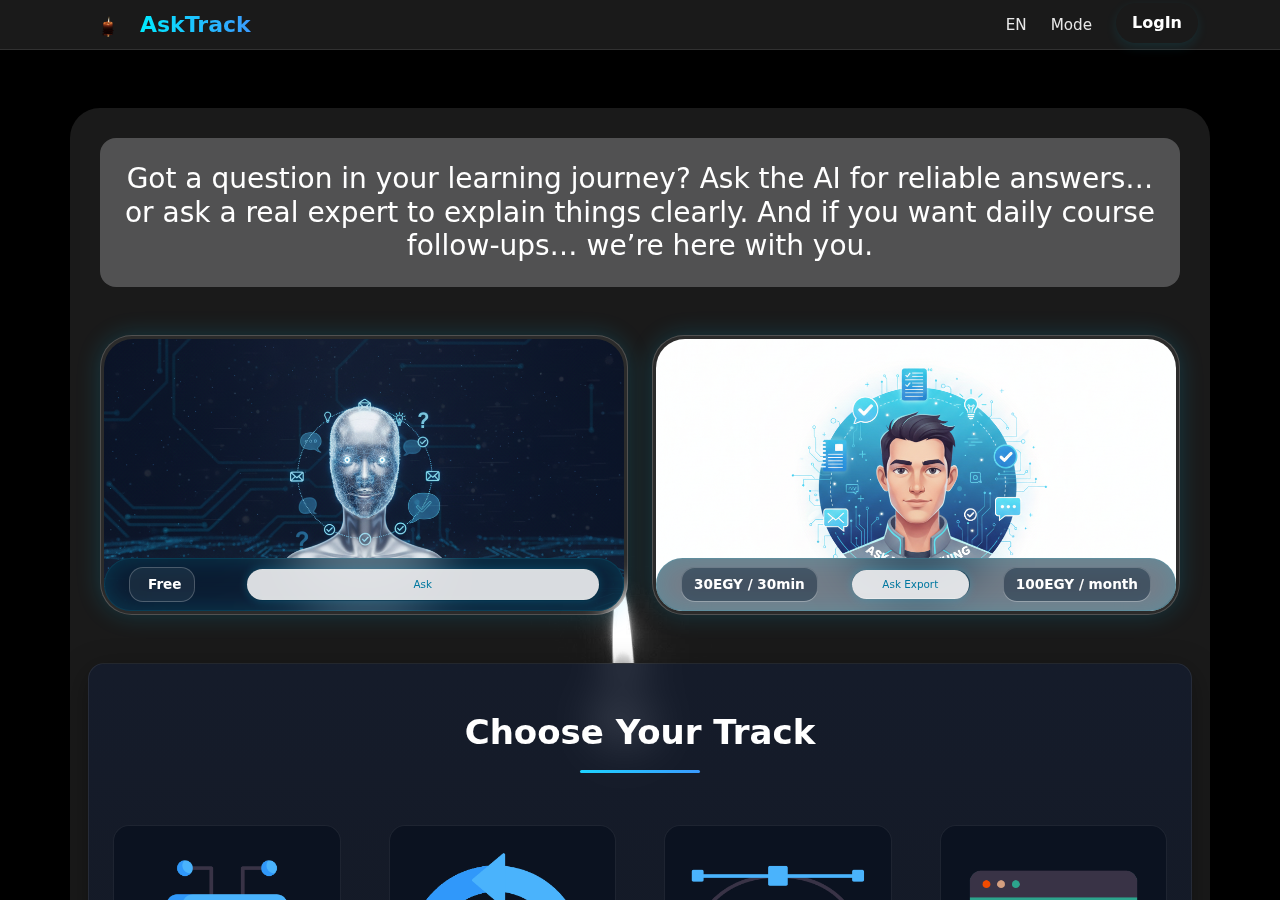
<file: frontend/index.html>
<!DOCTYPE html>
<html lang="en">
  <head>
    <meta charset="UTF-8" />
    <meta name="viewport" content="width=device-width, initial-scale=1.0" />
    <title>AskTrack Pro</title>
    <!-- Google font -->
    <link rel="preconnect" href="https://fonts.googleapis.com" />
    <link rel="preconnect" href="https://fonts.gstatic.com" crossorigin />
    <link
      href="https://fonts.googleapis.com/css2?family=Sansita+Swashed:wght@300..900&display=swap"
      rel="stylesheet"
    />
    <!-- Bootstrap CSS -->
    <link rel="stylesheet" href="bootstrap/bootstrap.min.css" />
    <!-- Custom CSS -->
    <link rel="stylesheet" href="css/style.css" />
  </head>
  <body>
    <nav id="nav" class="position-fixed top-0 start-0 end-0 text-white">
      <div class="container d-flex justify-content-between align-items-center">
        <div class="logo glass-logo d-flex align-items-center gap-2">
          <img src="images/logo.png" alt="logo" class="logo-img" />
          <span class="logo-text">AskTrack</span>
        </div>

        <ul class="nav-menu m-0 d-flex align-items-center gap-4">
          <li class="nav-dropdown">
            <a>EN</a>
            <div class="nav-dropdown-content">
              <div class="glass-bg-width-temp"></div>
              <div class="glass-bg">
                <a>Ar</a>
                <a>Fr</a>
              </div>
            </div>
          </li>

          <li class="nav-dropdown">
            <a>Mode</a>
            <div class="nav-dropdown-content">
              <div class="glass-bg-width-temp"></div>
              <div class="glass-bg">
                <a>Dark Mode</a>
                <a>White Mode</a>
              </div>
            </div>
          </li>

          <li>
            <button class="login-btn">LogIn</button>
          </li>
        </ul>
      </div>
    </nav>

    <main class="overflow-auto">
      <section class="section-1 container my-5 text-white">
        <h1 class="ar fs-5">
          عندك سؤال في طريقك التعلّمي؟ اسأل AI بإجابات مؤكدة… أو اسأل خبير
          يشرحلك ويوضح. ولو عايز متابعة يومية للكورس… إحنا معاك.
        </h1>
        <h1 class="en m-0 fs-3 bg-light p-4 bg-opacity-25 rounded-4">
          Got a question in your learning journey? Ask the AI for reliable
          answers… or ask a real expert to explain things clearly. And if you
          want daily course follow-ups… we’re here with you.
        </h1>
        <div class="mt-5">
          <div class="row">
            <div class="col-sm-12 col-md-6">
              <div class="card">
                <div class="profile-pic">
                  <img src="images/ai.png" alt="" />
                </div>
                <div class="bottom">
                  <div class="content">
                    <span class="name en"
                      ><a href="pages/askai/askAi.html">Ask AI</a></span
                    >
                    <span class="about-me en"
                      >Instant answers for any question.
                    </span>
                    <span class="name ar">اسأل AI</span>
                    <span class="about-me ar">إجابات فورية لأي سؤال. </span>
                  </div>
                  <div class="bottom-bottom">
                    <div class="likes-box">
                      <div class="like-icon"></div>
                      <span class="like-count">Free</span>
                    </div>
                    
          
                    <button onclick="openInNewTab('pages/askai/askAi.html')" class="button py-2 w-75">
                      <a href="pages/askai/askAi.html">Ask</a>
                    </button>
                  </div>
                </div>
              </div>
            </div>

            <div id="ask-expert" class="col-sm-12 col-md-6">
              <div class="card">
                <div class="profile-pic">
                  <img src="images/human.png" alt="" />
                </div>
                <div class="bottom">
                  <div class="content">
                    <span onclick="openInNewTab('pages/askhuman/export.html')" class="name en">Ask Expert</span>
                    <span class="name ar">اسأل خبير</span>
                    <span class="about-me en"
                      >Clear answers from real experience.
                    </span>
                    <span class="about-me ar"
                      >إجابات واضحة من خبير حقيقي.
                    </span>
                  </div>
                  <div class="bottom-bottom">
                    <div class="likes-box">
                      <span class="like-count">30EGY / 30min</span>
                    </div>
                    <button onclick="openInNewTab('pages/askhuman/export.html')" class="button w-25">Ask Export</button>

                    <div class="likes-box">
                      <span class="like-count">100EGY / month</span>
                    </div>
                  </div>
                </div>
              </div>
            </div>
          </div>
        </div>

        <div id="tracks" class="tracks row mt-5">
          <h2 class="col-12 my-5">Choose Your Track</h2>

          <div class="p-4 col-sm-6 col-md-3">
            <div class="track rounded-4 py-3">
              <img src="images/track-ai.apng" alt="track-ai" />
              <h3>AI</h3>
            </div>
          </div>

          <div class="p-4 col-sm-6 col-md-3">
            <div class="track rounded-4 py-3">
              <img src="images/track-devops.apng" alt="track-devops.apng" />
              <h3 class="text-uppercase">devops</h3>
            </div>
          </div>

          <div class="p-4 col-sm-6 col-md-3">
            <div class="track rounded-4 py-3">
              <img src="images/track-uiux.apng" alt="uiux" />
              <h3 class="text-uppercase">uiux</h3>
            </div>
          </div>

          <div class="p-4 col-sm-6 col-md-3">
            <div class="track rounded-4 py-3">
              <img src="images/track-front.apng" alt="front" />
              <h3 class="text-uppercase">front</h3>
            </div>
          </div>

          <div class="p-4 col-sm-6 col-md-3">
            <div class="track rounded-4 py-3">
              <img
                src="images/track-.backendapng.apng"
                alt="track-backendapng"
              />
              <h3 class="text-uppercase">backend</h3>
            </div>
          </div>

          <div class="p-4 col-sm-6 col-md-3">
            <div class="track rounded-4 py-3">
              <img
                src="images/track-programming.apng"
                alt="track-programming.apng"
              />
              <h3 class="text-uppercase">programming</h3>
            </div>
          </div>

          <div class="p-4 col-sm-6 col-md-3">
            <div class="track rounded-4 py-3">
              <img src="images/track-flutter.apng" alt="track-flutter.apng" />
              <h3 class="text-uppercase">flutter</h3>
            </div>
          </div>

          <div class="p-4 col-sm-6 col-md-3">
            <div class="track rounded-4 py-3">
              <img src="images/track-Testing.apng" alt="track-Testing.apng" />
              <h3 class="text-uppercase">Testing</h3>
            </div>
          </div>

          <div class="p-4 col-sm-6 col-md-3">
            <div class="track rounded-4 py-3">
              <img src="images/track-cloud.apng" alt="track-cloud.apng" />
              <h3 class="text-uppercase">cloud</h3>
            </div>
          </div>
        </div>
      </section>

      <section class="Experts py-5 container mb-5 rounded-4">
        <h2 class="text-white text-center">Meet the Experts</h2>
        <div class="humansExports row text-white text-center">
          <div class="humanexport col-12 mt-5">
            <div class="profile-pic-human mx-auto">
              <img class="" src="images/hossam.png" alt="" />
            </div>
            <h4 class="mt-3">Hossam Mohamed</h4>
            <p class="text-white-50">Founder of AskTrack & Frontend Engineer</p>
            <button
              onclick="window.open('https://www.linkedin.com/in/hossam-mohamed-abd', '_blank')"
              class="profile-btn"
            >
              Visit Profile
            </button>
          </div>

          <div class="humanexport col-sm-6 col-md-4 col-lg-3 mt-5">
            <div class="m-3">
              <div class="profile-pic-human mx-auto">
                <img class="" src="images/ahmedgoda.jpeg" alt="" />
              </div>
              <h4 class="mt-3">Ahmed Goda</h4>
              <p class="text-white-50">Mobile Development</p>
              <button class="profile-btn">Visit Profile</button>
            </div>
          </div>

          <div class="humanexport col-sm-6 col-md-4 col-lg-3 mt-5">
            <div class="m-3">
              <div class="profile-pic-human mx-auto">
                <img class="" src="images/Aruna ChoureyBackend.jpg" alt="" />
              </div>
              <h4 class="mt-3">Aruna Chourey</h4>
              <p class="text-white-50">Backend Development</p>
              <button class="profile-btn">Visit Profile</button>
            </div>
          </div>

          <div class="humanexport col-sm-6 col-md-4 col-lg-3 mt-5">
            <div class="m-3">
              <div class="profile-pic-human mx-auto">
                <img class="" src="images/Yaman BecerikliSybersec.jpg" alt="" />
              </div>
              <h4 class="mt-3">Yaman Becerikli</h4>
              <p class="text-white-50">Cyber Security</p>
              <button class="profile-btn">Visit Profile</button>
            </div>
          </div>

          <!-- Card 1 (Male) -->
          <div class="humanexport col-sm-6 col-md-4 col-lg-3 mt-5">
            <div class="m-3">
              <div class="profile-pic-human mx-auto">
                <img src="images/human1.jpg" alt="" />
              </div>
              <h4 class="mt-3">Ethan Clarke</h4>
              <p class="text-white-50">Frontend Developer</p>
              <button class="profile-btn">Visit Profile</button>
            </div>
          </div>

          <!-- Card 2 (Female) -->
          <div class="humanexport col-sm-6 col-md-4 col-lg-3 mt-5">
            <div class="m-3">
              <div class="profile-pic-human mx-auto">
                <img src="images/human2.jpg" alt="" />
              </div>
              <h4 class="mt-3">Mia Turner</h4>
              <p class="text-white-50">UI/UX Designer</p>
              <button class="profile-btn">Visit Profile</button>
            </div>
          </div>

          <!-- Card 3 (Female) -->
          <div class="humanexport col-sm-6 col-md-4 col-lg-3 mt-5">
            <div class="m-3">
              <div class="profile-pic-human mx-auto">
                <img src="images/human3.jpg" alt="" />
              </div>
              <h4 class="mt-3">Sophia Reed</h4>
              <p class="text-white-50">Data Analyst</p>
              <button class="profile-btn">Visit Profile</button>
            </div>
          </div>

          <!-- Card 4 (Male) -->
          <div class="humanexport col-sm-6 col-md-4 col-lg-3 mt-5">
            <div class="m-3">
              <div class="profile-pic-human mx-auto">
                <img src="images/human4.jpg" alt="" />
              </div>
              <h4 class="mt-3">Logan Carter</h4>
              <p class="text-white-50">Backend Engineer</p>
              <button class="profile-btn">Visit Profile</button>
            </div>
          </div>

          <!-- Card 5 (Female) -->
          <div class="humanexport col-sm-6 col-md-4 col-lg-3 mt-5">
            <div class="m-3">
              <div class="profile-pic-human mx-auto">
                <img src="images/human5.jpg" alt="" />
              </div>
              <h4 class="mt-3">Emma Collins</h4>
              <p class="text-white-50">Cyber Security Analyst</p>
              <button class="profile-btn">Visit Profile</button>
            </div>
          </div>

          <!-- Card 6 (Female) -->
          <div class="humanexport col-sm-6 col-md-4 col-lg-3 mt-5">
            <div class="m-3">
              <div class="profile-pic-human mx-auto">
                <img src="images/human6.jpg" alt="" />
              </div>
              <h4 class="mt-3">Ava Bennett</h4>
              <p class="text-white-50">Mobile Developer</p>
              <button class="profile-btn">Visit Profile</button>
            </div>
          </div>

          <!-- Card 7 (Female) -->
          <div class="humanexport col-sm-6 col-md-4 col-lg-3 mt-5">
            <div class="m-3">
              <div class="profile-pic-human mx-auto">
                <img src="images/human7.jpg" alt="" />
              </div>
              <h4 class="mt-3">Lily Dawson</h4>
              <p class="text-white-50">Machine Learning Engineer</p>
              <button class="profile-btn">Visit Profile</button>
            </div>
          </div>

          <!-- Card 8 (Male) -->
          <div class="humanexport col-sm-6 col-md-4 col-lg-3 mt-5">
            <div class="m-3">
              <div class="profile-pic-human mx-auto">
                <img src="images/human8.jpg" alt="" />
              </div>
              <h4 class="mt-3">Marcus Hill</h4>
              <p class="text-white-50">DevOps Engineer</p>
              <button class="profile-btn">Visit Profile</button>
            </div>
          </div>

          <!-- Card 9 (Male) -->
          <div class="humanexport col-sm-6 col-md-4 col-lg-3 mt-5">
            <div class="m-3">
              <div class="profile-pic-human mx-auto">
                <img src="images/human9.jpg" alt="" />
              </div>
              <h4 class="mt-3">Connor James</h4>
              <p class="text-white-50">Cloud Engineer</p>
              <button class="profile-btn">Visit Profile</button>
            </div>
          </div>

          <!-- Card 10 (Male) -->
          <div class="humanexport col-sm-6 col-md-4 col-lg-3 mt-5">
            <div class="m-3">
              <div class="profile-pic-human mx-auto">
                <img src="images/human10.jpg" alt="" />
              </div>
              <h4 class="mt-3">Zachary Porter</h4>
              <p class="text-white-50">Software Tester (QA)</p>
              <button class="profile-btn">Visit Profile</button>
            </div>
          </div>

          <!-- Card 11 (Male) -->
          <div class="humanexport col-sm-6 col-md-4 col-lg-3 mt-5">
            <div class="m-3">
              <div class="profile-pic-human mx-auto">
                <img src="images/human11.jpg" alt="" />
              </div>
              <h4 class="mt-3">Adrian Miles</h4>
              <p class="text-white-50">AI Engineer</p>
              <button class="profile-btn">Visit Profile</button>
            </div>
          </div>
        </div>
      </section>

      <footer class="site-footer mt-5">
        <div class="container text-center">
          <h3 class="footer-logo">AskTrack</h3>

          <ul class="footer-links">
            <li><a href="#nav">Ask AI</a></li>
            <li><a href="#ask-expert">Ask Expert</a></li>
            <li><a href="#tracks">Tracks</a></li>
            <li><a href="#experts">Experts</a></li>
            <li><a href="mailto:asktrack.help@gmail.com">Contact</a></li>
          </ul>

          <p class="copy">
            © 2025 AskTrack — Built by <span>Hossam Mohamed</span>
          </p>
        </div>
      </footer>
    </main>

    <script src="bootstrap/bootstrap.bundle.min.js"></script>
    <script src="js/main.js"></script>
  </body>
</html>
</file>
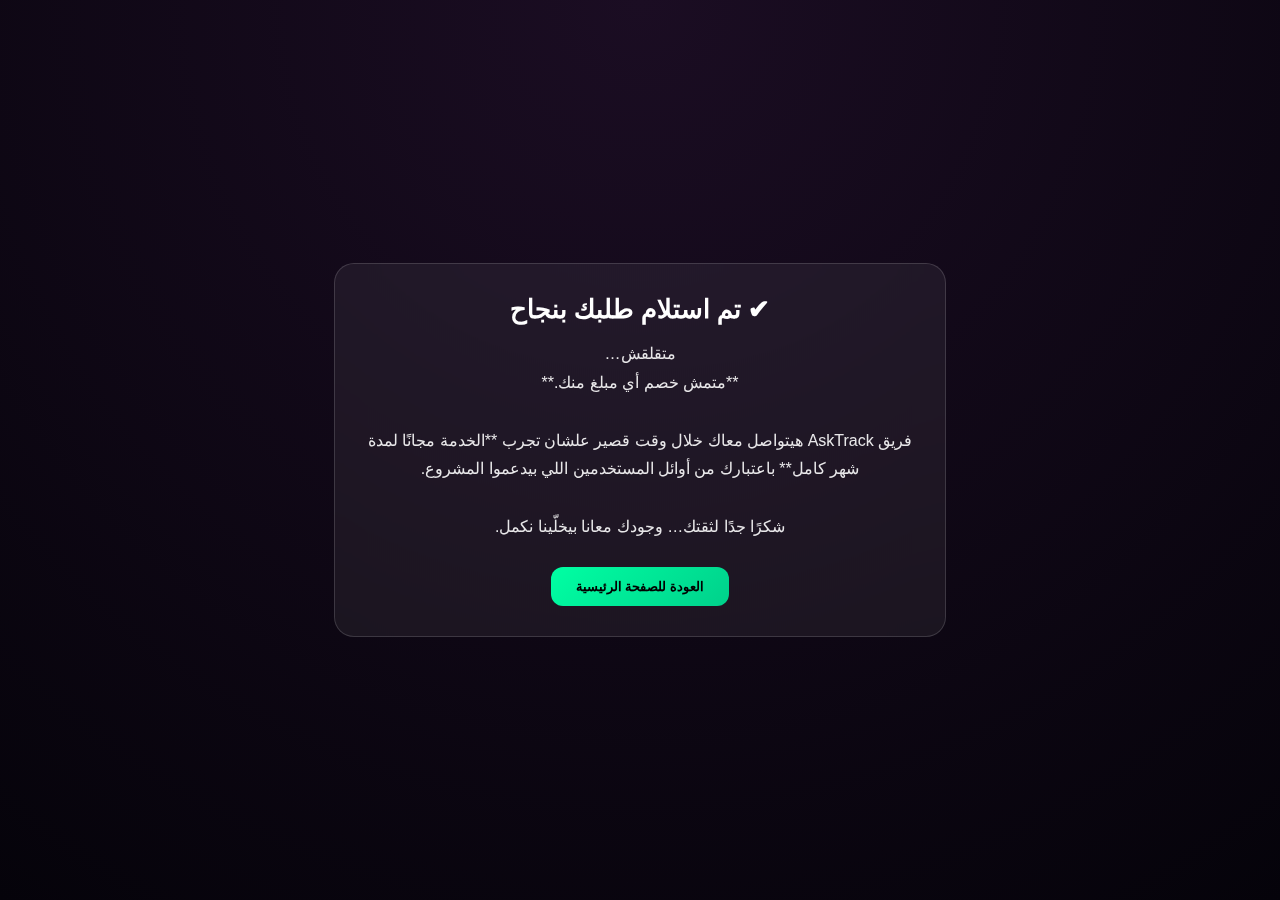
<file: frontend/pages/seccess.html>
<!DOCTYPE html>
<html lang="ar" dir="rtl">
<head>
  <meta charset="UTF-8" />
  <meta name="viewport" content="width=device-width, initial-scale=1.0" />
  <title>AskTrack - تم تسجيل طلبك</title>

  <style>
    body {
      margin: 0;
      padding: 0;
      font-family: "Poppins", sans-serif;
      background: radial-gradient(circle at top, #1b0d23, #05030a);
      color: #fff;
      height: 100vh;
      display: flex;
      justify-content: center;
      align-items: center;
    }

    .success-box {
      width: 90%;
      max-width: 550px;
      background: rgba(255, 255, 255, 0.06);
      padding: 30px;
      border-radius: 20px;
      backdrop-filter: blur(12px);
      border: 1px solid rgba(255, 255, 255, 0.15);
      text-align: center;
    }

    .success-title {
      font-size: 26px;
      font-weight: 700;
      margin-bottom: 15px;
    }

    .success-text {
      font-size: 16px;
      line-height: 1.8;
      opacity: 0.9;
      margin-bottom: 25px;
    }

    .home-btn {
      padding: 12px 25px;
      background: linear-gradient(135deg, #00ffa3, #00d18b);
      color: #000;
      border: none;
      border-radius: 12px;
      cursor: pointer;
      font-weight: 600;
      transition: 0.2s;
    }

    .home-btn:hover {
      transform: scale(1.06);
    }
  </style>
</head>

<body>

  <div class="success-box">
    <div class="success-title">✔ تم استلام طلبك بنجاح</div>

    <div class="success-text">
      متقلقش… <br>
      **متمش خصم أي مبلغ منك.**  
      <br><br>
      فريق AskTrack هيتواصل معاك خلال وقت قصير  
      علشان تجرب **الخدمة مجانًا لمدة شهر كامل**  
      باعتبارك من أوائل المستخدمين اللي بيدعموا المشروع.  
      <br><br>
      شكرًا جدًا لثقتك… وجودك معانا بيخلّينا نكمل.
    </div>

    <button class="home-btn" onclick="window.location.href='../../index.html'">
      العودة للصفحة الرئيسية
    </button>
  </div>

</body>
</html>
</file>
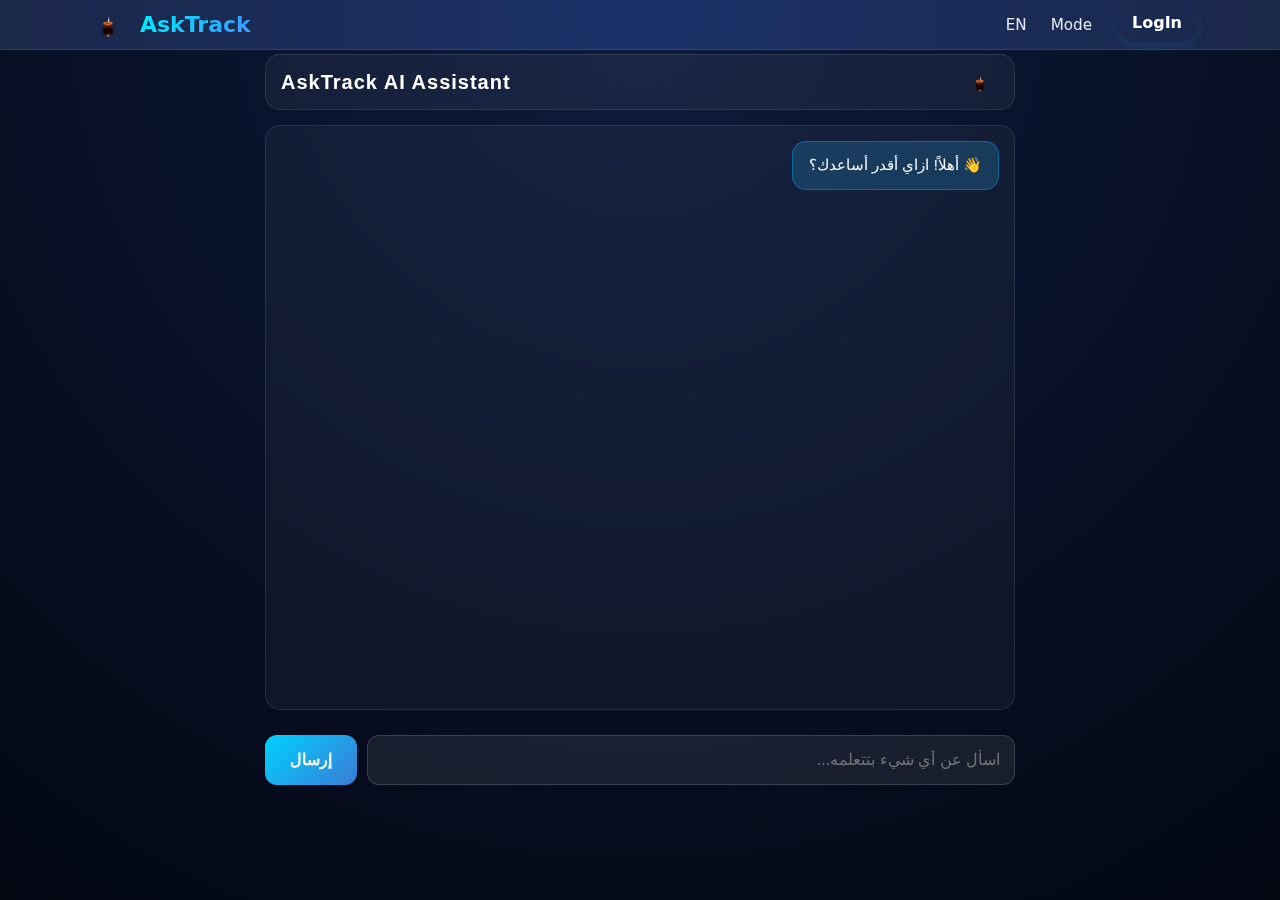
<file: frontend/pages/askai/askAi.html>
<!DOCTYPE html>
<html lang="en" dir="ltr">
  <head>
    <meta charset="UTF-8" />
    <meta name="viewport" content="width=device-width, initial-scale=1.0" />
    <title>AskTrack - AI Assistant</title>
    <link rel="stylesheet" href="../../bootstrap/bootstrap.min.css" />
    <link rel="stylesheet" href="../../css/style.css" />
    <style>
      main {
        margin: 0;
        padding: 0;
        background: radial-gradient(circle at top, #0d1b3d, #030712);
        font-family: "Poppins", sans-serif;
        color: #fff;
        display: flex;
        justify-content: center;
        padding-top: 30px;
        direction: rtl; /* مهم للعربي */
      }

      .ai-container {
        width: 90%;
        max-width: 750px;
        display: flex;
        flex-direction: column;
        gap: 15px;
      }

      .ai-header {
        display: flex;
        justify-content: space-between;
        align-items: center;
        gap: 10px;
        background: rgba(255, 255, 255, 0.05);
        border-radius: 15px;
        padding: 12px 15px;
        backdrop-filter: blur(10px);
        border: 1px solid rgba(255, 255, 255, 0.1);
      }

      .ai-logo {
        width: 40px;
      }

      .ai-title {
        font-size: 20px;
        font-weight: 600;
        letter-spacing: 1px;
      }

      .chat-box {
        height: 65vh;
        padding: 15px;
        overflow-y: auto;
        display: flex;
        flex-direction: column;
        gap: 12px;
        border-radius: 15px;
        background: rgba(255, 255, 255, 0.04);
        border: 1px solid rgba(255, 255, 255, 0.1);
        backdrop-filter: blur(10px);
      }

      /* ==============================
      رسائل المستخدم والـ AI
   ============================== */

      .message {
        max-width: 80%;
        padding: 12px 16px;
        border-radius: 14px;
        font-size: 15px;
        line-height: 1.5;
        animation: fadeIn 0.3s ease;
        white-space: pre-wrap;
      }

      /* رسالة المستخدم (على اليسار) */
      .user-message {
        margin-right: auto;
        background: rgba(0, 173, 255, 0.15);
        border: 1px solid rgba(0, 173, 255, 0.4);
        backdrop-filter: blur(12px);
      }

      /* رسالة الـ AI (على اليمين) */
      .ai-message {
        margin-left: auto;
        background: rgba(0, 173, 255, 0.15);
        border: 1px solid rgba(0, 173, 255, 0.4);
        backdrop-filter: blur(12px);
      }

      /* رسالة التحميل */
      .loading {
        margin-right: auto;
        background: rgba(0, 173, 255, 0.1);
        padding: 10px 14px;
        border-radius: 10px;
        font-size: 14px;
        border: 1px dashed rgba(0, 173, 255, 0.4);
      }

      /* ============================== */

      .input-area {
        display: flex;
        gap: 10px;
        margin-top: 10px;
      }

      .input-area input {
        flex: 1;
        padding: 12px 14px;
        border-radius: 12px;
        background: rgba(255, 255, 255, 0.08);
        border: 1px solid rgba(255, 255, 255, 0.15);
        color: #fff;
        backdrop-filter: blur(8px);
        outline: none;
      }

      .input-area button {
        background: linear-gradient(135deg, #00d2ff, #3a7bd5);
        border: none;
        padding: 12px 25px;
        border-radius: 12px;
        color: #fff;
        font-weight: 600;
        cursor: pointer;
        transition: 0.2s;
      }

      .input-area button:hover {
        transform: scale(1.05);
      }

      @keyframes fadeIn {
        from {
          opacity: 0;
          transform: translateY(7px);
        }
        to {
          opacity: 1;
          transform: translateY(0);
        }
      }
    </style>
  </head>
  <body>
    <nav id="nav" class="position-fixed top-0 start-0 end-0 text-white">
      <div class="container d-flex justify-content-between align-items-center">
        <div class="logo glass-logo d-flex align-items-center gap-2">
          <img src="../../images/logo.png" alt="logo" class="logo-img" />
          <span class="logo-text">AskTrack</span>
        </div>

        <ul class="nav-menu m-0 d-flex align-items-center gap-4">
          <li class="nav-dropdown">
            <a>EN</a>
            <div class="nav-dropdown-content">
              <div class="glass-bg-width-temp"></div>
              <div class="glass-bg">
                <a>Ar</a>
                <a>Fr</a>
              </div>
            </div>
          </li>

          <li class="nav-dropdown">
            <a>Mode</a>
            <div class="nav-dropdown-content">
              <div class="glass-bg-width-temp"></div>
              <div class="glass-bg">
                <a>Dark Mode</a>
                <a>White Mode</a>
              </div>
            </div>
          </li>

          <li>
            <button class="login-btn">LogIn</button>
          </li>
        </ul>
      </div>
    </nav>

    <main>
      <div class="ai-container mt-4">
        <header class="ai-header">
          <img src="../../images/logo.png" class="ai-logo" />
          <span class="ai-title">AskTrack AI Assistant</span>
        </header>

        <div class="chat-box" id="chatBox">
          <div class="message ai-message">👋 أهلاً! ازاي أقدر أساعدك؟</div>
        </div>

        <div class="input-area">
          <input
            id="messageInput"
            type="text"
            placeholder="اسأل عن أي شيء بتتعلمه..."
          />
          <button id="sendBtn" onclick="sendMessage()">إرسال</button>
        </div>
      </div>
    </main>
    <script>
      const chatBox = document.getElementById("chatBox");
      const messageInput = document.getElementById("messageInput");
      const sendBtn = document.getElementById("sendBtn");

      async function sendMessage() {
        const message = messageInput.value.trim();

        if (!message) {
          alert("من فضلك اكتب رسالة");
          return;
        }

        addMessage(message, "user");
        messageInput.value = "";
        sendBtn.disabled = true;

        const loadingDiv = document.createElement("div");
        loadingDiv.className = "loading";
        loadingDiv.id = "loading";
        loadingDiv.textContent = "⏳ جاري الكتابة...";
        chatBox.appendChild(loadingDiv);
        chatBox.scrollTop = chatBox.scrollHeight;

        try {
          const response = await fetch("/api/ask", {
            method: "POST",
            headers: { "Content-Type": "application/json" },
            body: JSON.stringify({ message }),
          });

          const data = await response.json();
          document.getElementById("loading")?.remove();

          if (data.reply) {
            addMessage(data.reply, "ai");
          } else if (data.error) {
            addMessage("❌ خطأ: " + data.message, "ai");
          } else {
            addMessage("عذرًا، حدث خطأ. حاول مرة أخرى.", "ai");
          }
        } catch (error) {
          document.getElementById("loading")?.remove();
          addMessage("❌ خطأ في الاتصال بالسيرفر", "ai");
          console.error("Error:", error);
        }

        sendBtn.disabled = false;
        messageInput.focus();
      }

      function addMessage(text, type) {
        const messageDiv = document.createElement("div");
        messageDiv.className = `message ${type}-message`;
        messageDiv.textContent = text;
        chatBox.appendChild(messageDiv);
        chatBox.scrollTop = chatBox.scrollHeight;
      }

      window.onload = () => {
        messageInput.focus();
      };
      messageInput.addEventListener("keypress", (e) => {
        if (e.key === "Enter") {
          sendMessage();
        }
      });
    </script>
  </body>
</html>
</file>
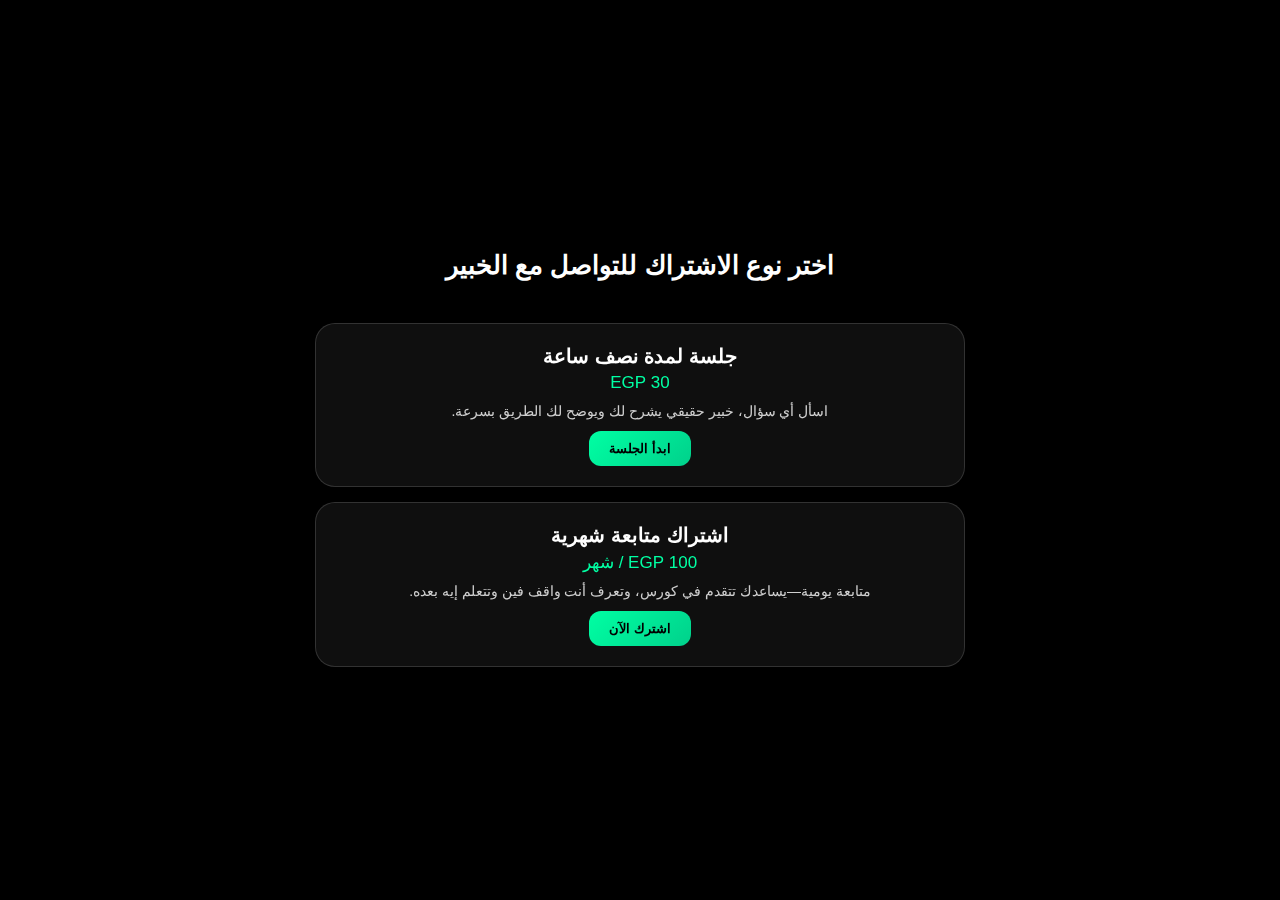
<file: frontend/pages/askhuman/export.html>
<!DOCTYPE html>
<html lang="ar" dir="rtl">
  <head>
    <meta charset="UTF-8" />
    <meta name="viewport" content="width=device-width, initial-scale=1.0" />
    <title>AskTrack - Expert Plans</title>

    <style>
      body {
        margin: 0;
        padding: 0;
        font-family: "Poppins", sans-serif;
        background-image: url(../../images/background-dark.jpg);
        color: #fff;
        display: flex;
        justify-content: center;
        align-items: center;
        height: 100vh;
      }

      .plans-container {
        width: 90%;
        max-width: 650px;
        display: flex;
        flex-direction: column;
        gap: 25px;
        text-align: center;
      }

      .plans-title {
        font-size: 26px;
        font-weight: 700;
        letter-spacing: 1px;
      }

      .plans-boxes {
        display: flex;
        flex-direction: column;
        gap: 15px;
      }

      .plan-card {
        padding: 20px;
        border-radius: 20px;
        background: rgba(255, 255, 255, 0.06);
        backdrop-filter: blur(10px);
        border: 1px solid rgba(255, 255, 255, 0.15);
        transition: 0.2s;
        cursor: pointer;
      }

      .plan-card:hover {
        transform: scale(1.03);
        border-color: #00ffa3;
      }

      .plan-title {
        font-size: 20px;
        font-weight: 600;
      }

      .plan-price {
        font-size: 17px;
        margin: 5px 0 10px;
        color: #00ffa3;
      }

      .plan-desc {
        font-size: 14px;
        opacity: 0.8;
        margin-bottom: 12px;
      }

      .plan-btn {
        padding: 10px 20px;
        border-radius: 12px;
        border: none;
        background: linear-gradient(135deg, #00ffa3, #00d18b);
        color: #000;
        font-weight: 600;
        cursor: pointer;
        transition: 0.2s;
      }

      .plan-btn:hover {
        transform: scale(1.05);
      }
    </style>
  </head>

  <body>
    <div class="plans-container">
      <h1 class="plans-title">اختر نوع الاشتراك للتواصل مع الخبير</h1>

      <div class="plans-boxes">
        <!-- خطة نص ساعة -->
        <div
          class="plan-card"
          onclick="openInNewTab('../payment/payment.html')"
        >
          <div class="plan-title">جلسة لمدة نصف ساعة</div>
          <div class="plan-price">30 EGP</div>
          <div class="plan-desc">
            اسأل أي سؤال، خبير حقيقي يشرح لك ويوضح لك الطريق بسرعة.
          </div>
          <button class="plan-btn">ابدأ الجلسة</button>
        </div>

        <!-- خطة شهرية -->
        <div class="plan-card" onclick="openPlan('monthly')">
          <div class="plan-title">اشتراك متابعة شهرية</div>
          <div class="plan-price">100 EGP / شهر</div>
          <div class="plan-desc">
            متابعة يومية—يساعدك تتقدم في كورس، وتعرف أنت واقف فين وتتعلم إيه
            بعده.
          </div>
          <button class="plan-btn">اشترك الآن</button>
        </div>
      </div>
    </div>

    <script>
      function selectPlan(type) {
        // حفظ نوع الاشتراك
        localStorage.setItem("expert_plan", type);

        // تحويل المستخدم لصفحة الخبير
        window.location.href = "human.html";
      }
      function openInNewTab(url) {
        window.open(url, "_blank");
      }

      function openPlan(plan) {
        window.location.href = "../payment/payment.html?plan=" + plan;
      }
    </script>
  </body>
</html>
</file>
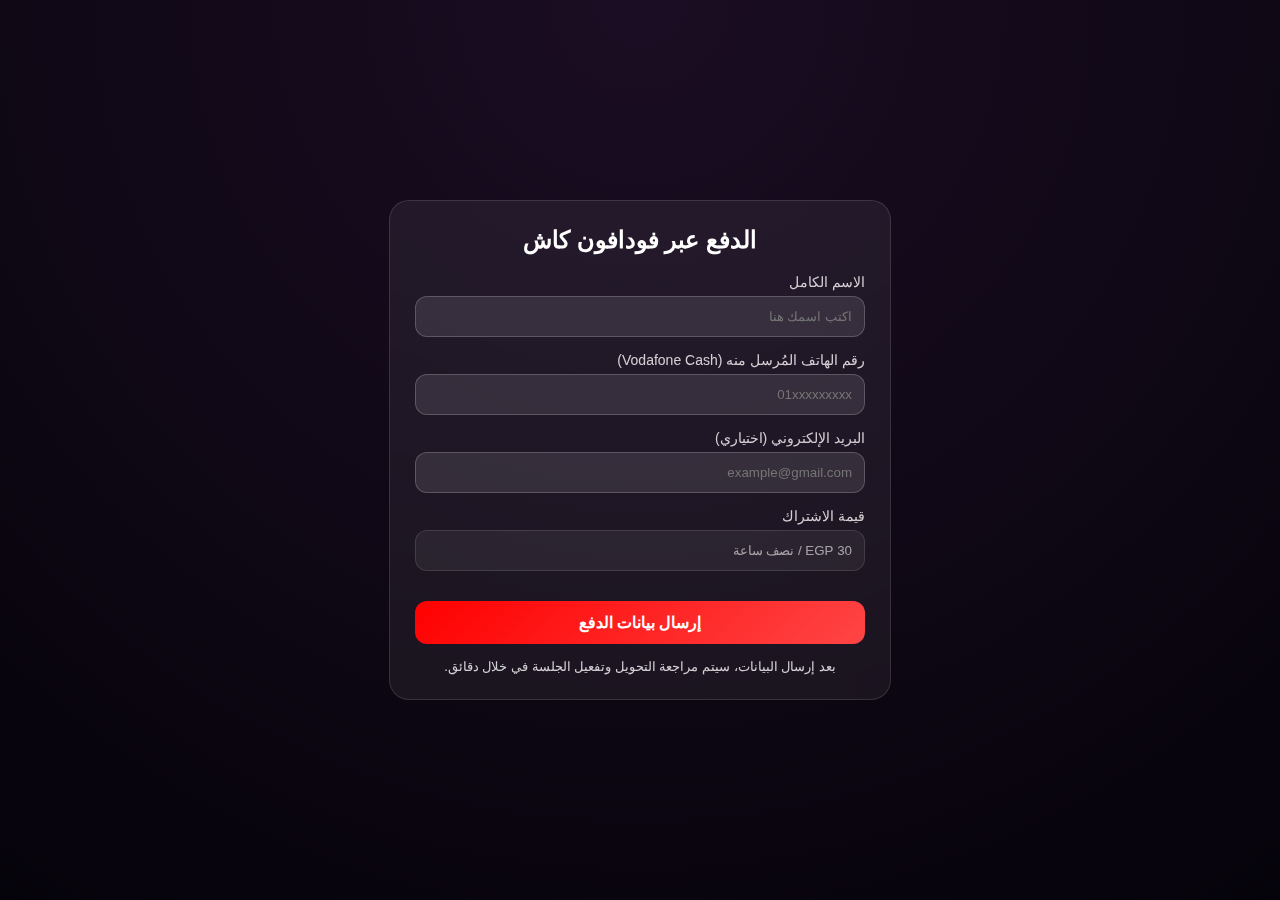
<file: frontend/pages/payment/payment.html>
<!DOCTYPE html>
<html lang="ar" dir="rtl">
  <head>
    <meta charset="UTF-8" />
    <meta name="viewport" content="width=device-width, initial-scale=1.0" />
    <title>AskTrack - Vodafone Cash Payment</title>

    <style>
      body {
        margin: 0;
        padding: 0;
        font-family: "Poppins", sans-serif;
        background: radial-gradient(circle at top, #1b0d23, #05030a);
        color: #fff;
        display: flex;
        justify-content: center;
        align-items: center;
        height: 100vh;
      }

      .payment-container {
        width: 90%;
        max-width: 450px;
        background: rgba(255, 255, 255, 0.06);
        border-radius: 20px;
        padding: 25px;
        backdrop-filter: blur(12px);
        border: 1px solid rgba(255, 255, 255, 0.12);
      }

      .payment-title {
        font-size: 24px;
        font-weight: 600;
        text-align: center;
        margin-bottom: 20px;
      }

      .input-group {
        margin-bottom: 15px;
        display: flex;
        flex-direction: column;
        gap: 6px;
      }

      .input-group label {
        font-size: 14px;
        opacity: 0.8;
      }

      .input-group input {
        padding: 12px;
        border-radius: 12px;
        background: rgba(255, 255, 255, 0.1);
        border: 1px solid rgba(255, 255, 255, 0.2);
        color: #fff;
        outline: none;
      }

      .input-group input:disabled {
        opacity: 0.6;
        cursor: not-allowed;
      }

      .pay-btn {
        width: 100%;
        margin-top: 15px;
        padding: 12px;
        background: linear-gradient(135deg, #ff0000, #ff4545);
        border: none;
        color: #fff;
        font-weight: 600;
        border-radius: 12px;
        cursor: pointer;
        transition: 0.2s;
        font-size: 16px;
      }

      .pay-btn:hover {
        transform: scale(1.05);
      }

      .note {
        margin-top: 15px;
        text-align: center;
        font-size: 13px;
        opacity: 0.8;
      }
    </style>
  </head>

  <body>
    <script>
      window.onload = function () {
        const urlParams = new URLSearchParams(window.location.search);
        const plan = urlParams.get("plan");

        let priceText = "";

        if (plan === "30min") {
          priceText = "30 EGP / نصف ساعة";
        } else if (plan === "monthly") {
          priceText = "100 EGP / اشتراك شهري";
        } else {
          priceText = "30 EGP / نصف ساعة";
        }

        document.getElementById("price").value = priceText;
      };
    </script>

    <div class="payment-container">
      <div class="payment-title">الدفع عبر فودافون كاش</div>

      <div class="input-group">
        <label>الاسم الكامل</label>
        <input type="text" id="name" placeholder="اكتب اسمك هنا" required />
      </div>

      <div class="input-group">
        <label>رقم الهاتف المُرسل منه (Vodafone Cash)</label>
        <input type="text" id="phone" placeholder="01xxxxxxxxx" required />
      </div>

      <div class="input-group">
        <label>البريد الإلكتروني (اختياري)</label>
        <input type="email" id="email" placeholder="example@gmail.com" />
      </div>

      <div class="input-group">
        <label>قيمة الاشتراك</label>
        <input type="text" id="price" disabled />
      </div>

      <button class="pay-btn" onclick="submitPayment()">
        إرسال بيانات الدفع
      </button>

      <div class="note">
        بعد إرسال البيانات، سيتم مراجعة التحويل وتفعيل الجلسة في خلال دقائق.
      </div>
    </div>

    <div
      id="loadingOverlay"
      style="
        position: fixed;
        top: 0;
        left: 0;
        width: 100%;
        height: 100%;
        background: rgba(0, 0, 0, 0.7);
        backdrop-filter: blur(6px);
        display: none;
        align-items: center;
        justify-content: center;
        z-index: 9999;
      "
    >
      <div class="loader"></div>
    </div>

    <style>
      .loader {
        border: 5px solid rgba(255, 255, 255, 0.2);
        border-top: 5px solid #00ffa3;
        border-radius: 50%;
        width: 55px;
        height: 55px;
        animation: spin 0.9s linear infinite;
      }

      @keyframes spin {
        0% {
          transform: rotate(0deg);
        }
        100% {
          transform: rotate(360deg);
        }
      }
    </style>
    <script>
      function submitPayment() {
        const name = document.getElementById("name").value.trim();
        const phone = document.getElementById("phone").value.trim();
        const email = document.getElementById("email").value.trim();
        const plan = document.getElementById("price").value.trim();

        if (!name || !phone) {
          alert("من فضلك املأ البيانات المطلوبة.");
          return;
        }

        // تشغيل شاشة التحميل
        document.getElementById("loadingOverlay").style.display = "flex";

        const API_URL =
          "https://script.google.com/macros/s/AKfycbxDWQNwl_NIxpsJ6rpZ0PUFwGTycoRuBDHvntoyAj7BpGUmtjKcA8Pkl_SIDOQvP50N/exec";

        fetch(API_URL, {
          method: "POST",
          body: JSON.stringify({
            name: name,
            phone: phone,
            email: email,
            plan: plan,
          }),
        })
          .then((res) => res.json())
          .then((data) => {
            console.log(data);

            // إظهار التحميل ثم التحويل بعد نصف ثانية
            setTimeout(() => {
              window.location.href = "../seccess.html";
            }, 800);
          })
          .catch((err) => {
            document.getElementById("loadingOverlay").style.display = "none";
            alert("حدث خطأ أثناء الإرسال");
            console.error(err);
          });
      }
    </script>
  </body>
</html>
</file>
<file: frontend/css/style.css>
.logo-img {
  width: 50px;
  height: 50px;
  object-fit: contain;
}

.logo-text {
  font-size: 22px;
  font-weight: 800;
  background: linear-gradient(90deg, #00eaff, #3a9bff);
  -webkit-background-clip: text;
  -webkit-text-fill-color: transparent;
}

main img {
  width: 100%;
}

a {
  text-decoration: none;
  color: inherit;
}
.ar {
  display: none !important;
}

.sansita-swasheduniquifier {
  font-family: "Sansita Swashed", system-ui;
  color: #3cc7ff;
  font-size: large;
  font-weight: 600;

  text-shadow: 0 0 6px #3cc7ff, 0 0 14px #6a66ff,
    0 0 22px rgba(60, 199, 255, 0.6);
}
nav {
  height: 50px;
  display: flex;
  padding-inline: 30px;
  padding-block: 5px;
  background: rgba(255, 255, 255, 0.1);
  border-bottom: 1px solid rgba(255, 255, 255, 0.1); /* حد زجاجي خفيف */
  backdrop-filter: blur(20px) saturate(180%);
  -webkit-backdrop-filter: blur(20px) saturate(180%);
  z-index: 10000;
}

main {
  height: 100vh;
  width: 100%;
  background-image: url(../images/background-dark.jpg);
  background-size: cover;
  background-position: center;
  padding-top: 60px;
}

.nav-menu {
  display: flex;
  justify-content: center;
  align-items: center;
  list-style: none;
  gap: 30px;
}
.nav-menu a {
  text-decoration: none;
  font-size: 0.95rem;
  transition: color 0.3s ease;
  opacity: 0.9;
}
.nav-menu a:hover {
  color: #00d9ff;
  opacity: 1;
  cursor: pointer;
}
.nav-actions {
  display: flex;
  align-items: center;
  gap: 1rem;
}
/* ===== DROPDOWN BASE ===== */
.nav-dropdown {
  position: relative;
}

.nav-dropdown-content {
  position: absolute;
  top: 100%;
  left: 50%;
  transform: translateX(-50%);
  background: transparent;
  padding-top: 10px;
  pointer-events: none;
  opacity: 0;
  transition: opacity 0.2s ease;
}

/* ===== THE GLASS BOX ===== */
.glass-bg {
  background: rgba(0, 0, 0, 0.35);
  backdrop-filter: blur(14px);
  -webkit-backdrop-filter: blur(14px);
  border-radius: 14px;
  padding: 15px;
  display: flex;
  align-items: center;
  flex-direction: column;
  gap: 10px;
  overflow: visible;
  width: max-content;
}

.nav-dropdown:hover .nav-dropdown-content {
  opacity: 1;
  pointer-events: auto;
}

.glass-bg a {
  opacity: 0;
  transform: translate3d(0, 0, 0);
}

.nav-dropdown:hover .glass-bg a {
  animation: assemble 0.6s forwards ease-out;
}

.glass-bg a:nth-child(1) {
  animation-delay: 0.05s;
  --x: -60px;
  --y: -40px;
  --r: -120deg;
}
.glass-bg a:nth-child(2) {
  animation-delay: 0.12s;
  --x: 70px;
  --y: -50px;
  --r: 160deg;
}

@keyframes assemble {
  0% {
    opacity: 0;
    transform: translate(var(--x), var(--y)) rotate(var(--r)) scale(0.4);
    filter: blur(12px);
  }
  70% {
    filter: blur(4px);
  }
  100% {
    opacity: 1;
    filter: blur(0);
    transform: translate(0, 0) rotate(0deg) scale(1);
  }
}

.login-btn {
  background: var(--primary-blue);
  color: var(--white);
  transform: translateY(-2px);
  box-shadow: 0 4px 12px rgba(0, 217, 255, 0.1);
  border: none;
  padding: 0.5rem 1rem;
  border-radius: 20px;
  font-weight: 600;
  cursor: pointer;
  transition: all 0.3s ease;
}
.login-btn:hover {
  background: var(--primary-blue);
  color: var(--white);
  transform: translateY(-2px);
  box-shadow: 0 4px 12px rgba(0, 217, 255, 0.4);
}
@media (max-width: 768px) {
  .nav-menu {
    display: none;
  }
}

.section-1 {
  background: rgba(255, 255, 255, 0.1);
  border-bottom: 1px solid rgba(255, 255, 255, 0.1); /* حد زجاجي خفيف */

  margin-top: 30px;
  padding: 30px;
  border-radius: 30px;
  text-align: center;
}

.card {
  min-width: 250px;
  height: 280px;
  background: rgba(255, 255, 255, 0.08); /* glass */
  border-radius: 32px;
  padding: 3px;
  position: relative;

  backdrop-filter: blur(12px);
  -webkit-backdrop-filter: blur(12px);

  border: 1px solid rgba(255, 255, 255, 0.18);

  box-shadow: 0 0 25px rgba(0, 200, 255, 0.18);
  transition: all 0.5s ease-in-out;
}

/* === MAIL ICON === */
.card .mail {
  position: absolute;
  right: 2rem;
  top: 1.4rem;
  background: transparent;
  border: none;
}

.card .mail svg {
  stroke: #00eaff;
  stroke-width: 3px;
  transition: 0.25s ease;
}

.card .mail svg:hover {
  stroke: #009ac7;
}

/* === IMAGE CONTAINER === */
.card .profile-pic {
  position: absolute;
  width: calc(100% - 6px);
  height: calc(100% - 6px);
  top: 3px;
  left: 3px;
  border-radius: 29px;
  z-index: 1;
  border: 0px solid transparent;
  overflow: hidden;

  transition: all 0.5s ease-in-out 0.2s, z-index 0.5s ease-in-out 0.2s;
}

.card .profile-pic img {
  object-fit: cover;
  width: 100%;
  height: 100%;
  object-position: center;
  transition: all 0.5s ease-in-out 0s;
}

/* === BOTTOM PANEL === */
.card .bottom {
  position: absolute;
  bottom: 3px;
  left: 3px;
  right: 3px;

  background: rgba(0, 20, 40, 0.55); /* glass dark */
  backdrop-filter: blur(20px);
  -webkit-backdrop-filter: blur(20px);

  border-radius: 29px;
  border: 1px solid rgba(0, 217, 255, 0.17);

  top: 80%;
  z-index: 2;

  box-shadow: inset 0 0 25px rgba(0, 217, 255, 0.15);

  overflow: hidden;
  transition: all 0.5s cubic-bezier(0.645, 0.045, 0.355, 1);
}

.card .bottom .content {
  position: absolute;
  bottom: 0;
  left: 1.5rem;
  right: 1.5rem;
  height: 160px;
}

.card .bottom .content .name {
  display: block;
  font-size: 1.2rem;
  color: #ffffff;
  font-weight: bold;
}

.card .bottom .content .about-me {
  display: block;
  font-size: 0.9rem;
  color: #c7f4ff;
  margin-top: 1rem;
}

/* === FOOTER (Likes + Author) === */
.card .bottom .bottom-bottom {
  position: absolute;
  bottom: 0.5rem;
  left: 1.5rem;
  right: 1.5rem;
  display: flex;
  justify-content: space-between;
  align-items: center;
}

/* AUTHOR BUTTON */
.card .bottom .bottom-bottom .button {
  background: rgba(255, 255, 255, 0.85);
  color: #0078a0;
  border: none;
  border-radius: 20px;
  font-size: 0.65rem;
  padding: 0.4rem 0.7rem;
  backdrop-filter: blur(10px);

  box-shadow: 0 0 10px rgba(0, 217, 255, 0.25);
}

.card .bottom .bottom-bottom .button:hover {
  background: #00cfff;
  color: white;
}

/* === HOVER EFFECTS (unchanged animations) === */
.card:hover {
  border-top-left-radius: 55px;
}

/* Image turns to small circle */
.card:hover .profile-pic {
  width: 100px;
  height: 100px;
  aspect-ratio: 1;
  top: 10px;
  left: 10px;
  border-radius: 50%;
  z-index: 3;

  border: 5px solid rgba(0, 220, 255, 0.8);
  box-shadow: 0 0 20px rgba(0, 220, 255, 0.4);
}

/* zoom the avatar preview */
.card:hover .profile-pic img {
  transform: scale(2.5);
  object-position: 0px 25px;
  transition-delay: 0.35s;
}

/* Slide up */
.card:hover .bottom {
  top: 20%;
  border-radius: 90px 29px 29px 29px;
  transition-delay: 0.2s;
}

/* === LIKE BOX (Glass + Blue) === */
.likes-box {
  display: flex;
  align-items: center;
  gap: 6px;

  background: rgba(255, 255, 255, 0.08);
  border-radius: 14px;
  padding: 6px 12px;

  border: 1px solid rgba(255, 255, 255, 0.22);

  backdrop-filter: blur(10px);
  -webkit-backdrop-filter: blur(10px);

  transition: 0.25s ease;
}

.likes-box svg {
  width: 20px;
  stroke: #ffffff;
  transition: 0.25s ease;
}

.likes-box:hover {
  background: rgba(0, 217, 255, 0.22);
  box-shadow: 0 0 15px rgba(0, 217, 255, 0.3);
}

.likes-box:hover svg {
  stroke: #00d9ff;
}

.likes-box span {
  color: white;
  font-weight: 600;
  font-size: 0.85rem;
}
.like-count {
  cursor: pointer;
}

.tracks {
  backdrop-filter: blur(20px);
  border: 1px solid rgba(255, 255, 255, 0.08);
  box-shadow: 0 8px 30px rgba(0, 0, 0, 0.35);
  border-radius: 16px;
  background: linear-gradient(
    180deg,
    rgba(16, 29, 58, 0.5),
    rgba(10, 18, 32, 0.5)
  );
}

.track {
  background: #0b1220;
  border: 1px solid rgba(255, 255, 255, 0.08);
  cursor: pointer;
  transition: transform 0.25s ease, box-shadow 0.25s ease,
    border-color 0.25s ease;
}

/* Hover Neon Effect */
.track:hover {
  transform: translateY(-6px);
  border-color: rgba(37, 99, 235, 0.6); /* نيون أزرق */
  box-shadow: 0 0 12px rgba(37, 99, 235, 0.4),
    /* لمعة نيون */ 0 6px 20px rgba(0, 0, 0, 0.6); /* شادو ناعم */
}

 h2  {
  position: relative;
  font-size: 34px;
  font-weight: 800;
  margin-bottom: 10px;
}
 h2::after {
  content: "";
  position: absolute;
  left: 50%;
  transform: translateX(-50%);
  bottom: -20px;
  width: 120px;
  height: 3px;
  background: linear-gradient(90deg, #1dd3ff, #3a9bff);
  border-radius: 10px;
}

.Experts {
  background: radial-gradient(
    circle at top center,
    #12223a 0%,
    #0b1528 40%,
    #050a16 100%
  );
  box-shadow: inset 0 0 80px rgba(0, 200, 255, 0.08);
}

.profile-pic-human {
  width: 150px;   /* خليه أي مقاس انت عايزه */
  height: 150px;  /* لازم نفس القيمة = مربع */
  border-radius: 50%;
  overflow: hidden;
}

.profile-pic-human img {
  width: 100%;
  height: 100%;
  object-fit: cover; /* أهم خطوة */
}
h5{
  color: rgb(45, 45, 45);
}


.profile-btn {
  padding: 10px 20px;
  border-radius: 12px;
  border: 1px solid rgba(255,255,255,0.15);
  background: rgba(255,255,255,0.06);
  backdrop-filter: blur(8px);
  color: #dce7ff;
  cursor: pointer;
  font-weight: 600;
  transition: 0.25s ease;
}

.profile-btn:hover {
  background: rgba(255,255,255,0.12);
  border-color: rgba(255,255,255,0.35);
  transform: translateY(-3px);
}


.site-footer {
  background: #0a0f1d;
  padding: 40px 0;
  border-top: 1px solid rgba(255,255,255,0.08);
  margin-top: 60px;
}

.footer-logo {
  font-size: 28px;
  font-weight: 800;
  margin-bottom: 20px;
  background: linear-gradient(90deg, #00e7ff, #1d8fff);
  -webkit-background-clip: text;
  -webkit-text-fill-color: transparent;
}

.footer-links {
  list-style: none;
  padding: 0;
  margin: 0 0 20px 0;
  display: flex;
  justify-content: center;
  gap: 25px;
  flex-wrap: wrap;
}

.footer-links li a {
  color: rgba(255,255,255,0.6);
  text-decoration: none;
  font-size: 14px;
  transition: 0.25s;
}

.footer-links li a:hover {
  color: #00e7ff;
  text-shadow: 0 0 6px rgba(0,231,255,0.8);
}

.copy {
  color: rgba(255,255,255,0.5);
  font-size: 13px;
  margin-top: 10px;
}

.copy span {
  color: #00e7ff;
  font-weight: 600;
}
</file>
